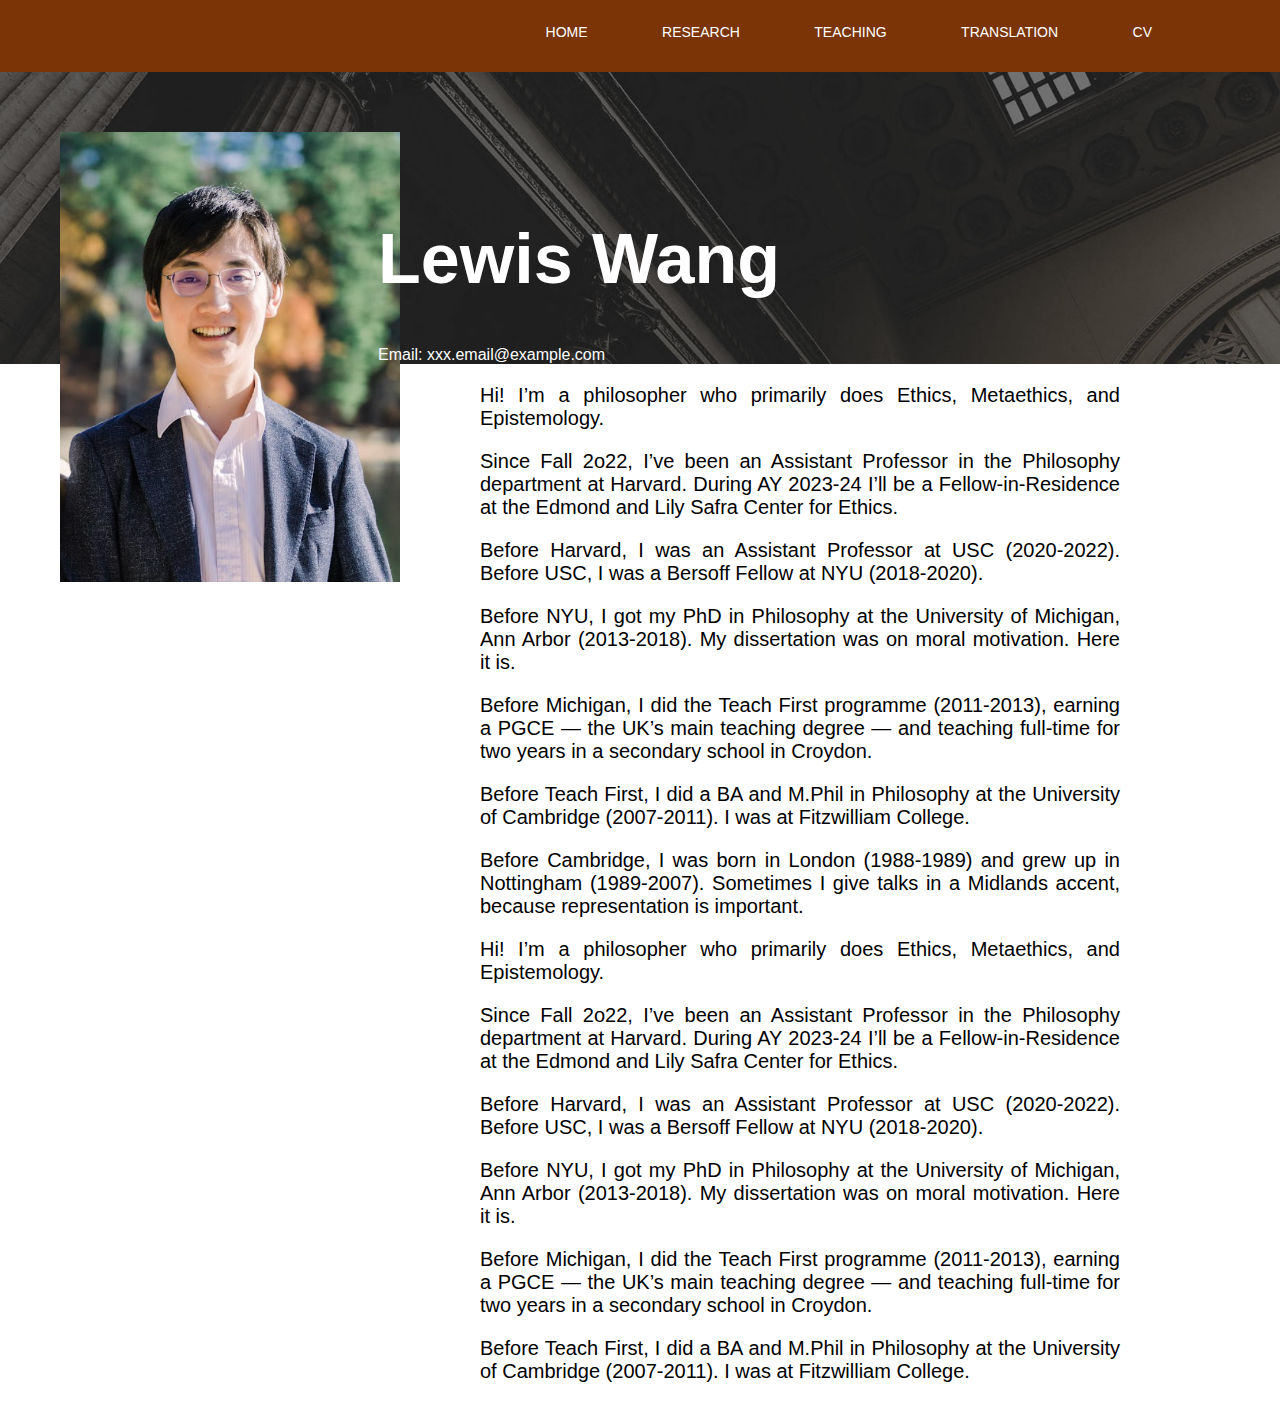
<file: index.html>
<!DOCTYPE html>
<html lang="en">
<meta name="viewpoint" content="width=device-width,initial-scale=1">
<meta http-equiv="X-UA-Compatible" content="IE=edge">
<meta charset="UTF-8">
<title>Lewis Wang</title>
<link rel="stylesheet" href="styles.css">
<link href='https://fonts.googleapis.com/css?family=Lato' rel='stylesheet'>
<header>
    <div class="container">
      <!--<h1 class="logo"></h1>-->

      <nav>
        <ul>
            <li><a href="index.html">Home</a></li>
            <li><a href="research.html">Research</a></li>
            <li><a href="teaching.html">Teaching</a></li>
            <li><a href="translation.html">Translation</a></li>
            <li><a href="cv.html">CV</a></li>
        </ul>
      </nav>
    </div>
  </header>
<body>
    <div class="img_container">
    <img class="background" src="images/page-title-background.png" alt="Descriptive Text">
    <img class="profile" src="images/logos/profile.png" width="340" height="450" alt="Lewis">
        <div class="text-block">
            <h1>Lewis Wang</h1>
            <p>Email: xxx.email@example.com</p>
        </div>
    </div>


    <div class="bio">
        <!--<h2>About Me</h2>-->
        <p> Hi! I’m a philosopher who primarily does Ethics, Metaethics, and Epistemology. </p>

        <p> Since Fall 2o22, I’ve been an Assistant Professor in the Philosophy department at Harvard. During AY 2023-24 I’ll be a Fellow-in-Residence at the Edmond and Lily Safra Center for Ethics.  </p>

        <p> Before Harvard, I was an Assistant Professor at USC (2020-2022). Before USC, I was a Bersoff Fellow at NYU (2018-2020). </p>

        <p> Before NYU, I got my PhD in Philosophy at the University of Michigan, Ann Arbor (2013-2018). My dissertation was on moral motivation. Here it is. </p>

        <p> Before Michigan, I did the Teach First programme (2011-2013), earning a PGCE — the UK’s main teaching degree — and teaching full-time for two years in a secondary school in Croydon. </p>

        <p> Before Teach First, I did a BA and M.Phil in Philosophy at the University of Cambridge (2007-2011). I was at Fitzwilliam College.  </p>

        <p> Before Cambridge, I was born in London (1988-1989) and grew up in Nottingham (1989-2007). Sometimes I give talks in a Midlands accent, because representation is important.  </p>

        <p> Hi! I’m a philosopher who primarily does Ethics, Metaethics, and Epistemology. </p>

        <p> Since Fall 2o22, I’ve been an Assistant Professor in the Philosophy department at Harvard. During AY 2023-24 I’ll be a Fellow-in-Residence at the Edmond and Lily Safra Center for Ethics.  </p>

        <p> Before Harvard, I was an Assistant Professor at USC (2020-2022). Before USC, I was a Bersoff Fellow at NYU (2018-2020). </p>

        <p> Before NYU, I got my PhD in Philosophy at the University of Michigan, Ann Arbor (2013-2018). My dissertation was on moral motivation. Here it is. </p>

        <p> Before Michigan, I did the Teach First programme (2011-2013), earning a PGCE — the UK’s main teaching degree — and teaching full-time for two years in a secondary school in Croydon. </p>

        <p> Before Teach First, I did a BA and M.Phil in Philosophy at the University of Cambridge (2007-2011). I was at Fitzwilliam College.  </p>

    </div>
    <!-- You can add more content to the right section here -->

</body>
</html>
</file>
<file: styles.css>
@import url('https://fonts.googleapis.com/css?family=Work+Sans:400,600');
body {
	margin: 0;
	background: white;
	font-family: "Gill Sans", sans-serif;
	/* font-family: "Georgia", sans-serif; */
	/*font-weight: 800;*/
}

.container {
	width: 80%;
	margin: 0 auto;
}

header {
  background: #7a3405;
  height: 8vh;
}

header::after {
  content: '';
  display: table;
  clear: both;
}

nav {
  float: right;
}

nav ul {
  margin: 0;
  padding: 0;
  list-style: none;
}

nav li {
  display: inline-block;
  margin-left: 70px;
  padding-top: 23px;

  position: relative;
}

nav a {
  color: white;
  text-decoration: none;
  text-transform: uppercase;
  font-size: 14px;
}

nav a:hover {
  color: #000;
}

nav a::before {
  content: '';
  display: block;
  height: 5px;
  background-color: #444;

  position: absolute;
  top: 0;
  width: 0%;

  transition: all ease-in-out 250ms;
}

nav a:hover::before {
  width: 100%;
}

.img_container {
    position: relative;
    max-width: 100%;
}

.background {
    width: 100%;
    height: auto;
    display: block;
    width: 100%; /* Adjust as needed */
    height: 100%; /* Keeps the aspect ratio of the image */
}

.profile {
    position: absolute;
    top: 60px;
    left: 60px;
    /*width: 50%; /* Adjust the size as needed */
    z-index: 1;
}

.text-block {
    position: absolute;
    top: 100px;
    right: 500px;
    z-index: 2; /* Ensure text block is above the background image */
    /*background: rgba(255, 255, 255, 0.5); /* Optional: for better readability */
    /*padding: 20px;*/
    color: white;
}

.text-block h1 {
    font-size: 70px;
}

/*.img_container img {
/*    display: block;
/*    width: 100%; /* Adjust as needed */
/*    height: 100%; /* Keeps the aspect ratio of the image */
/*    margin-bottom: 0px; /* Space between the image and the title */
/*    position: relative;
/*    top: 0;
/*    left: 0;
/*}*/

/*.img_container text-block{
  position: absolute;
}

.background {
  position: relative;
}
.profile {
  position: absolute;
  top: 0px;
  left: 0px;
}*/

.bio {
    margin-top: 20px; /* Adjust as needed to create space below the background image */
    padding-left: 480px; /* This should be at least equal to the width of the profile image */
    margin-right: 160px;
    font-size: 20px
}

.bio p {
    margin-bottom: 20px; /* Adjust the value as needed */
    text-align: justify;
}
</file>
